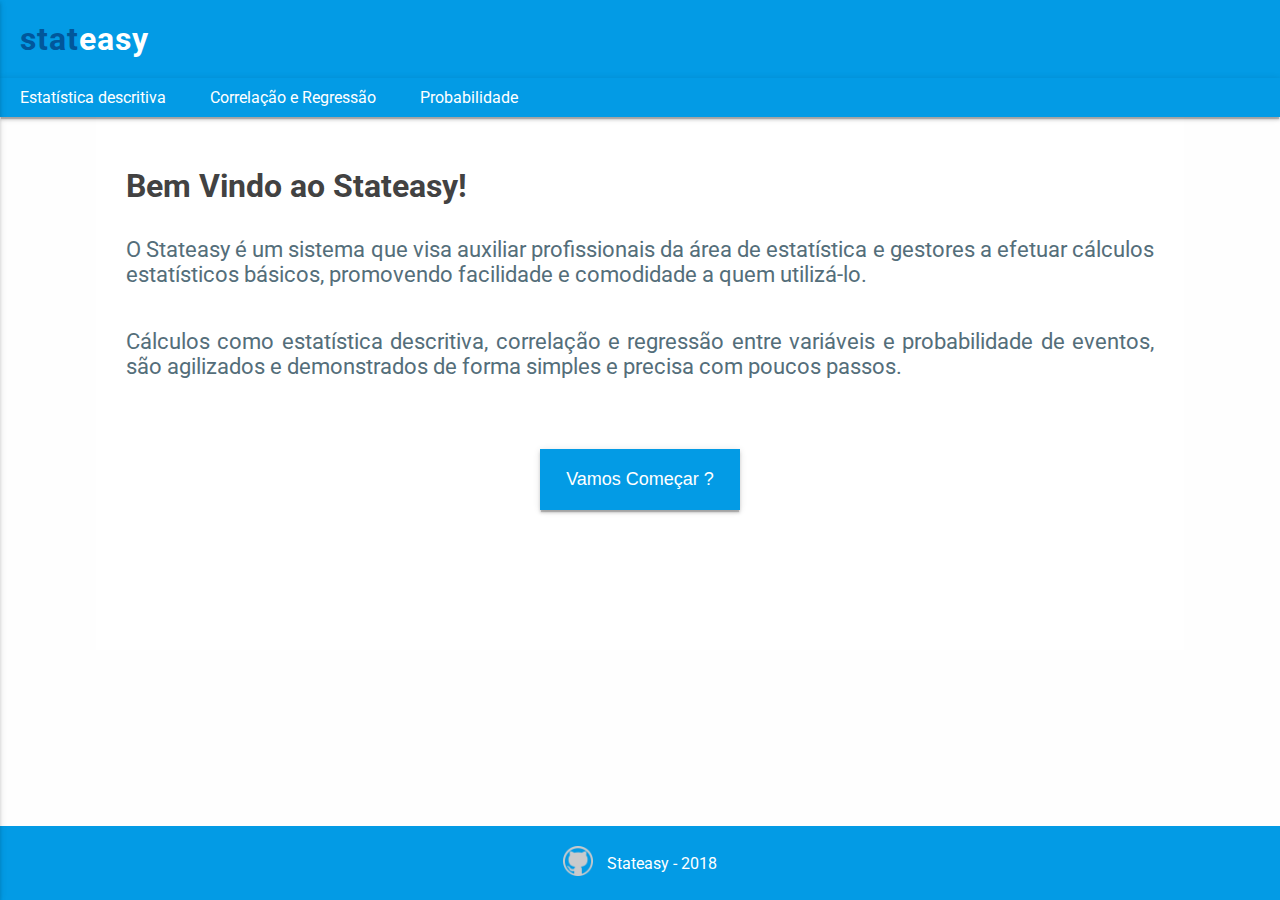
<file: index.html>
<!DOCTYPE html>
<html lang="pt-br">

<head>
  <meta charset="utf-8" />
  <meta name="viewport" content="width=device-width, initial-scale=1">
  <title>Stateasy</title>
  <link rel="stylesheet" type="text/css" href="styles/main.css" />
  <link href="https://fonts.googleapis.com/icon?family=Material+Icons" rel="stylesheet">
  <script src="javascript/interface.js"></script>
</head>

<body>
  <div class="container">
  <header class="header">
    <input type="checkbox" class="check_input" id="checkbox">
    <label for="checkbox" class="menu__icon">
      <i class="material-icons">menu</i>
      <!-- <i class="material-icons">&#9776;</i> -->
    </label>
    <nav class="menu__mobile">
      <ul class="menu__list">
        <li class="menu__list-item">
          <a class="menu__link" href="pages/descritiva.html">Estatística descritiva</a>
        </li>
        <li class="menu__list-item">
          <a class="menu__link" href="pages/correlacaoRegressao.html">Correlação e Regressão</a>
        </li>
        <li class="menu__list-item">
          <a class="menu__link" href="pages/distribuicaoNormal.html">Distribuição Normal</a>
        </li>
        <li class="menu__list-item">
          <a class="menu__link" href="pages/distribuicaoUniforme.html">Distribuição Uniforme</a>
        </li>
        <li class="menu__list-item">
          <a class="menu__link" href="pages/distribuicaoBinomial.html">Distribuição Binomial</a>
        </li>
      </ul>
    </nav>
    <h1 class="main__title">
      <a class="title__link" href="index.html">
        <span class="title__span">stat</span>easy
      </a>
    </h1>
  </header>
  <nav class="menu" onclick="fechaMenu()">
    <ul class="menu__list">
      <li class="menu__list-item">
        <a class="menu__link" href="pages/descritiva.html">Estatística descritiva</a>
      </li>
      <li class="menu__list-item">
        <a class="menu__link" href="pages/correlacaoRegressao.html">Correlação e Regressão</a>
      </li>
      <li class="menu__list-item menu__probability">
        <span>Probabilidade</span>
        <ul class="menu__list--probability">
          <li class="menu__list-item--probability">
            <a class="menu__link--probability" href="pages/distribuicaoNormal.html">Distribuição Normal</a>
          </li>
          <li class="menu__list-item--probability">
            <a class="menu__link--probability" href="pages/distribuicaoUniforme.html">Distribuição Uniforme</a>
          </li>
          <li class="menu__list-item--probability">
            <a class="menu__link--probability" href="pages/distribuicaoBinomial.html">Distribuição Binomial</a>
          </li>
        </ul>
      </li>
    </ul>
  </nav>
  <main class="main" onclick="fechaMenu()">
    <article class="index__container">
      <h1 class="title">Bem Vindo ao Stateasy!</h1>
      <p class="index__disclaimer">
        O Stateasy é um sistema que visa auxiliar profissionais da área de estatística e gestores a efetuar 
        cálculos estatísticos básicos, promovendo facilidade e comodidade a quem utilizá-lo.
      </p>
      <p class="index__disclaimer">
        Cálculos como estatística descritiva, correlação e regressão entre variáveis e 
        probabilidade de eventos, são agilizados e demonstrados de forma simples e precisa 
        com poucos passos.
      </p>      
      <a href="pages/descritiva.html"><button class="form__submit">Vamos Começar ?</button></a>
    </article>
  </main>
  <footer class="footer">
    <div class="footer-content">
      <p class="footer-content__text">
        <span>
          <a href="https://github.com/ovatsug0705/sistema-de-estatistica" target="_blank" class="footer-content__text--icon">
            <img src="assets/github-icon.png" alt="GitHub">
          </a>
        </span> 
        <span>              
          Stateasy - 2018
        </span> 
      </p>
    </div>
  </footer>
</body>
</div>
</html>
</file>
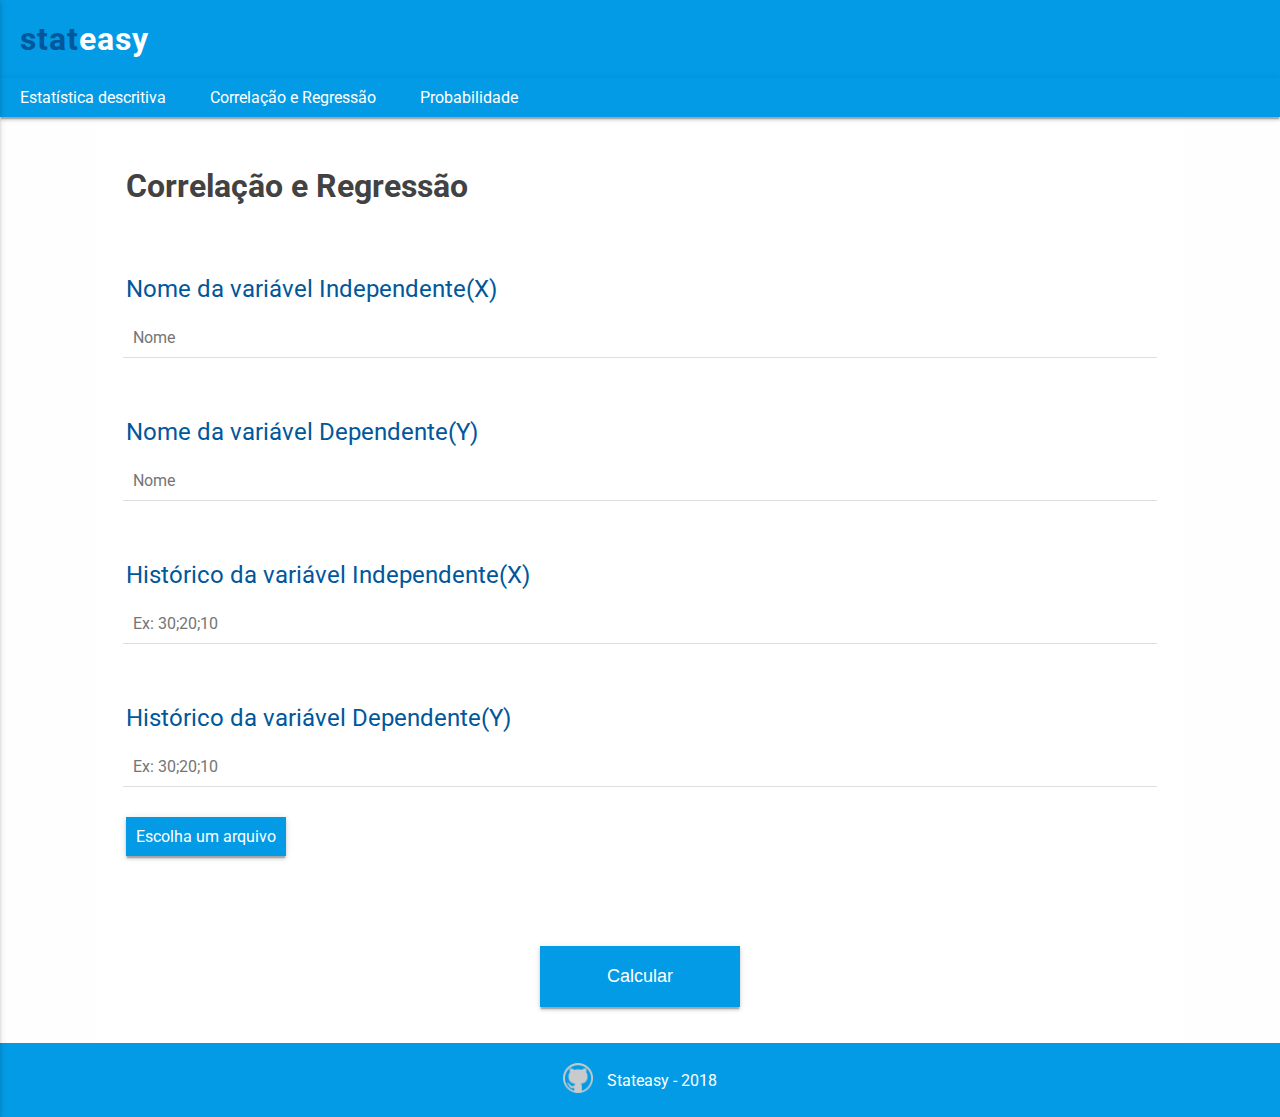
<file: pages/correlacaoRegressao.html>
<!DOCTYPE html>
<html lang="pt-br">

<head>
  <meta charset="utf-8" />
  <meta name="viewport" content="width=device-width, initial-scale=1">
  <title>Stateasy</title>
  <link rel="stylesheet" type="text/css" href="../styles/main.css" />
  <link href="https://fonts.googleapis.com/icon?family=Material+Icons" rel="stylesheet">
  <script src="../javascript/correlacaoRegressao.js"></script>
  <script src="../javascript/interface.js"></script>
</head>

<body>
  <div class="container">
  <header class="header">
    <input type="checkbox" class="check_input" id="checkbox">
    <label for="checkbox" class="menu__icon">
      <i class="material-icons">menu</i>
    </label>
    <nav class="menu__mobile">
      <ul class="menu__list">
        <li class="menu__list-item">
          <a class="menu__link" href="descritiva.html">Estatística descritiva</a>
        </li>
        <li class="menu__list-item">
          <a class="menu__link" href="correlacaoRegressao.html">Correlação e Regressão</a>
        </li>
        <li class="menu__list-item">
          <a class="menu__link" href="distribuicaoNormal.html">Distribuição Normal</a>
        </li>
        <li class="menu__list-item">
          <a class="menu__link" href="distribuicaoUniforme.html">Distribuição Uniforme</a>
        </li>
        <li class="menu__list-item">
          <a class="menu__link" href="distribuicaoBinomial.html">Distribuição Binomial</a>
        </li>
      </ul>
    </nav>
    <h1 class="main__title">
      <a class="title__link" href="../index.html">
        <span class="title__span">stat</span>easy
      </a>
    </h1>
  </header>
  <nav class="menu">
    <ul class="menu__list">
      <li class="menu__list-item">
        <a class="menu__link" href="descritiva.html">Estatística descritiva</a>
      </li>
      <li class="menu__list-item">
        <a class="menu__link" href="correlacaoRegressao.html">Correlação e Regressão</a>
      </li>
      <li class="menu__list-item menu__probability">
        <span>Probabilidade</span>
        <ul class="menu__list--probability">
          <li class="menu__list-item--probability">
            <a class="menu__link--probability" href="distribuicaoNormal.html">Distribuição Normal</a>
          </li>
          <li class="menu__list-item--probability">
            <a class="menu__link--probability" href="distribuicaoUniforme.html">Distribuição Uniforme</a>
          </li>
          <li class="menu__list-item--probability">
            <a class="menu__link--probability" href="distribuicaoBinomial.html">Distribuição Binomial</a>
          </li>
        </ul>
      </li>
    </ul>
  </nav>
  
  <main class="main" onclick="fechaMenu()">
    <h1 class="title">Correlação e Regressão</h1>
    <form onsubmit="passarDados()" action="resultados2.html" class="form">
      <h2 class="title_2">Nome da variável Independente(X)</h2>
      <input type="text" class="text__input" id="nomevar1" placeholder="Nome" />
      
      <h2 class="title_2">Nome da variável Dependente(Y)</h2>
      <input type="text" class="text__input" id="nomevar2" placeholder="Nome" />
      
      <h2 class="title_2">Histórico da variável Independente(X)</h2>
      <input type="text" class="text__input" id="hist1" placeholder="Ex: 30;20;10" title="Histórico da variável" required/>
      
      <h2 class="title_2">Histórico da variável Dependente(Y)</h2>
      <input type="text" class="text__input" id="hist2" placeholder="Ex: 30;20;10" required/>
      
      <input type="file" accept=".txt" class="data_input__file" onchange="leitorArquivo(event, 2)" id="input_file">
      <label for="input_file" class="data_input__label" title="Carregue um arquivo .txt com os dados">Escolha um arquivo</label>
      
      <input type="submit" value="Calcular" class="form__submit"/>
    </form>
  </main>
  
  <footer class="footer">
    <div class="footer-content">
      <p class="footer-content__text">
        <span>
          <a href="https://github.com/ovatsug0705/sistema-de-estatistica" target="_blank" class="footer-content__text--icon">
            <img src="../assets/github-icon.png" alt="GitHub">
          </a>
        </span> 
        <span>              
          Stateasy - 2018
        </span> 
      </p>
    </div>
  </footer>
</div>
</body>

</html>
</file>
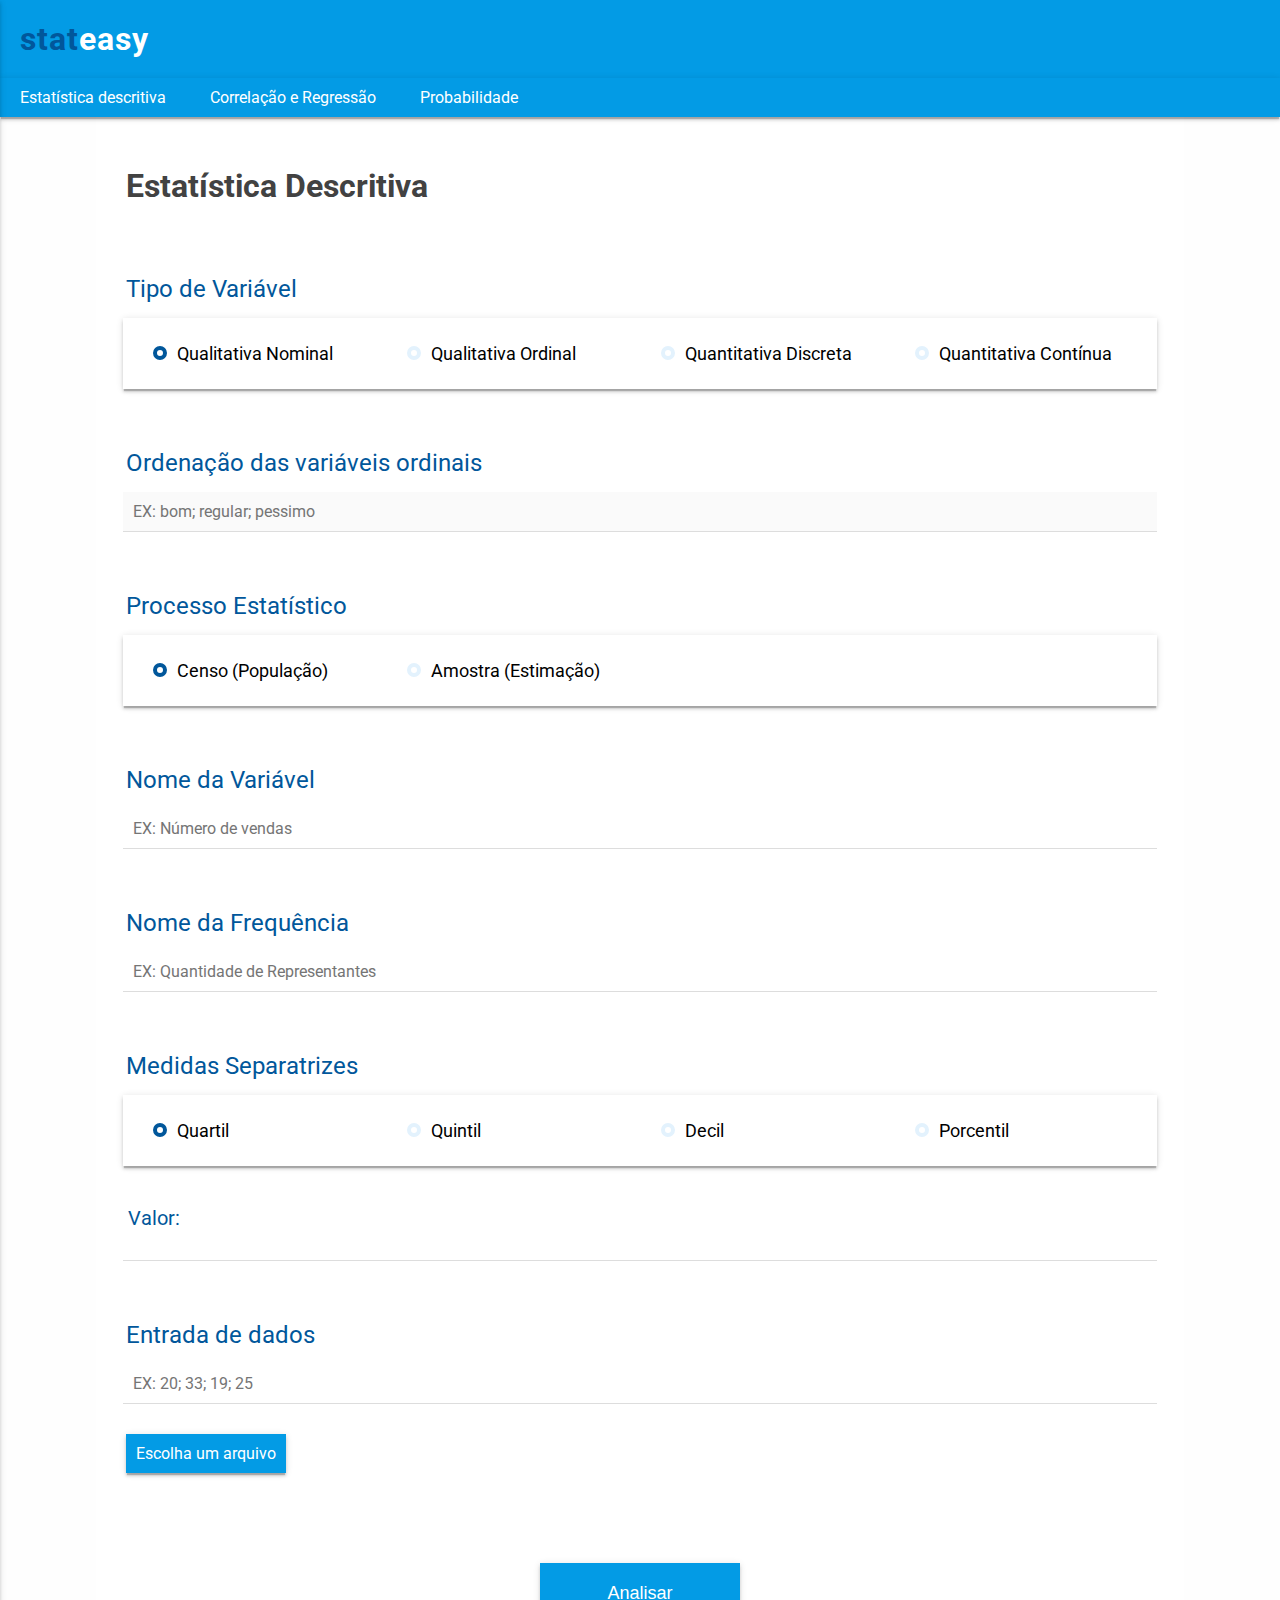
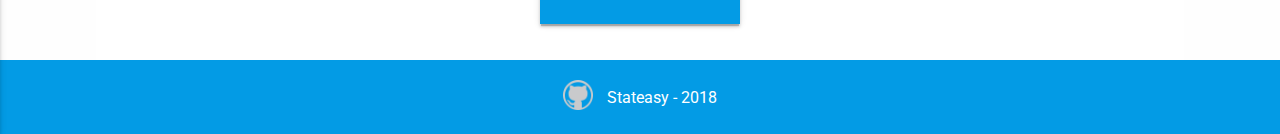
<file: pages/descritiva.html>
<!DOCTYPE html>
<html lang="pt-br">

<head>
  <meta charset="utf-8" />
  <meta name="viewport" content="width=device-width, initial-scale=1">
  <title>Stateasy</title>
  <link rel="stylesheet" type="text/css" href="../styles/main.css" />
  <link href="https://fonts.googleapis.com/icon?family=Material+Icons" rel="stylesheet">
  <script src="../javascript/analise.js"></script>
  <script src="../javascript/interface.js"></script>
</head>

<body>
  <div class="container">
  <header class="header">
    <input type="checkbox" class="check_input" id="checkbox">
    <label for="checkbox" class="menu__icon">
      <i class="material-icons">menu</i>
    </label>
    <nav class="menu__mobile">
      <ul class="menu__list">
        <li class="menu__list-item">
          <a class="menu__link" href="descritiva.html">Estatística descritiva</a>
        </li>
        <li class="menu__list-item">
          <a class="menu__link" href="correlacaoRegressao.html">Correlação e Regressão</a>
        </li>
        <li class="menu__list-item">
          <a class="menu__link" href="distribuicaoNormal.html">Distribuição Normal</a>
        </li>
        <li class="menu__list-item">
          <a class="menu__link" href="distribuicaoUniforme.html">Distribuição Uniforme</a>
        </li>
        <li class="menu__list-item">
          <a class="menu__link" href="distribuicaoBinomial.html">Distribuição Binomial</a>
        </li>
      </ul>
    </nav>
    <h1 class="main__title">
      <a class="title__link" href="../index.html">
        <span class="title__span">stat</span>easy
      </a>
    </h1>
  </header>
  <nav class="menu">
    <ul class="menu__list">
      <li class="menu__list-item">
        <a class="menu__link" href="descritiva.html">Estatística descritiva</a>
      </li>
      <li class="menu__list-item">
        <a class="menu__link" href="correlacaoRegressao.html">Correlação e Regressão</a>
      </li>
      <li class="menu__list-item menu__probability">
        <span>Probabilidade</span>
        <ul class="menu__list--probability">
          <li class="menu__list-item--probability">
            <a class="menu__link--probability" href="distribuicaoNormal.html">Distribuição Normal</a>
          </li>
          <li class="menu__list-item--probability">
            <a class="menu__link--probability" href="distribuicaoUniforme.html">Distribuição Uniforme</a>
          </li>
          <li class="menu__list-item--probability">
            <a class="menu__link--probability" href="distribuicaoBinomial.html">Distribuição Binomial</a>
          </li>
        </ul>
      </li>
    </ul>
  </nav>
  
  <main class="main" onclick="fechaMenu()">
    <h1 class="title">Estatística Descritiva</h1>
    <form onsubmit="passardados()" action="resultados.html" class="form">
      <div class="var_input">
        <h2 class="title_2">Tipo de Variável</h2>
        <div class="radio__container">
          <div class="radio__content">
            <input type="radio" name="variavel" id="nominal" value="nominal" class="radio__button" onclick="habilitarOrdinal(this.value)"
            checked/>
            <label class="radio__label" for="nominal">Qualitativa Nominal</label>
          </div>
          <div class="radio__content">
            <input type="radio" name="variavel" id="ordinal" value="ordinal" class="radio__button" onclick="habilitarOrdinal(this.value)"
            />
            <label class="radio__label" for="ordinal">Qualitativa Ordinal</label>
          </div>
          <div class="radio__content">
            <input type="radio" name="variavel" id="discreta" value="discreta" class="radio__button" onclick="habilitarOrdinal(this.value)"
            />
            <label class="radio__label" for="discreta">Quantitativa Discreta</label>
          </div>
          <div class="radio__content">
            <input type="radio" name="variavel" id="continua" value="continua" class="radio__button" onclick="habilitarOrdinal(this.value)"
            />
            <label class="radio__label" for="continua">Quantitativa Contínua</label>
          </div>
        </div>
      </div>
      
      <div class="ordinal_input">
        <h2 class="title_2">Ordenação das variáveis ordinais</h2>
        <input type="text" name="ordinal" class="text__input" placeholder="EX: bom; regular; pessimo" title="Somente se a variável for qualitativa ordinal" id="ordem_ordinal" disabled>
      </div>
      
      <div class="estatistic_process">
        <h2 class="title_2">Processo Estatístico</h2>
        <div class="radio__container">
          <div class="radio__content">
            <input type="radio" name="processo" id="processo1" value="populacao" class="radio__button" checked/>
            <label class="radio__label" for="processo1">Censo (População)</label>
          </div>
          <div class="radio__content">
            <input type="radio" name="processo" id="processo2" value="amostra" class="radio__button" />
            <label class="radio__label" for="processo2">Amostra (Estimação)</label>
          </div>
        </div>
      </div>
      
      <div class="names_input">
        <h2 class="title_2">Nome da Variável</h2>
        <input type="text" class="text__input" placeholder="EX: Número de vendas" title="Dê um nome a sua variavel" id="nome_var" required>
        <h2 class="title_2">Nome da Frequência</h2>
        <input type="text" class="text__input" placeholder="EX: Quantidade de Representantes" title="Dê um nome a sua frequência" id="nome_freq" required>
      </div>
      
      <div class="medidas_separatrizes">
        <h2 class="title_2">Medidas Separatrizes</h2>
        <div class="radio__container">
          <div class="radio__content">
            <input type="radio" name="separatriz" id="q" value="quartil" class="radio__button" onclick="medidaSeparatriz(this.value)"
            checked/>
            <label class="radio__label" for="q">Quartil</label>
          </div>
          <div class="radio__content">
            <input type="radio" name="separatriz" id="k" value="quintil" class="radio__button" onclick="medidaSeparatriz(this.value)"
            />
            <label class="radio__label" for="k">Quintil</label>
          </div>
          <div class="radio__content">
            <input type="radio" name="separatriz" id="d" value="decil" class="radio__button" onclick="medidaSeparatriz(this.value)" />
            <label class="radio__label" for="d">Decil</label>
          </div>
          <div class="radio__content">
            <input type="radio" name="separatriz" id="p" value="porcentil" class="radio__button" onclick="medidaSeparatriz(this.value)"
            />
            <label class="radio__label" for="p">Porcentil</label>
          </div>
        </div>
        <div class="medidas_separatrizes__container">
          <label for="valor" class="medidas_separatrizes__valor">Valor:</label>
          <input type="number" step="25" min="0" max="100" title="Valor da medida separatriz" id="medida_separatriz" class="medidas_separatrizes__input"
          />
        </div>
      </div>
      
      <div class="data_input">
        <h2 class="title_2" title="separar dados por ponto e vírgula">Entrada de dados</h2>
        <input type="text" name="entrada" class="text__input" placeholder="EX: 20; 33; 19; 25" title="Entrada dos dados" id="data_input" required>
        <input type="file" accept=".txt" class="data_input__file" onchange="leitorArquivo(event, 1)" id="input_file">
        <label for="input_file" class="data_input__label" title="Carregue um arquivo .txt com os dados">Escolha um arquivo</label>
      </div>
      
      <input type="submit" value="Analisar" class="form__submit" />
    </form>
  </main>
  <footer class="footer">
    <div class="footer-content">
      <p class="footer-content__text">
        <span>
          <a href="https://github.com/ovatsug0705/sistema-de-estatistica" target="_blank" class="footer-content__text--icon">
            <img src="../assets/github-icon.png" alt="GitHub">
          </a>
        </span> 
        <span>              
          Stateasy - 2018
        </span> 
      </p>
    </div>
  </footer>
</div>
</body>
</html>
</file>
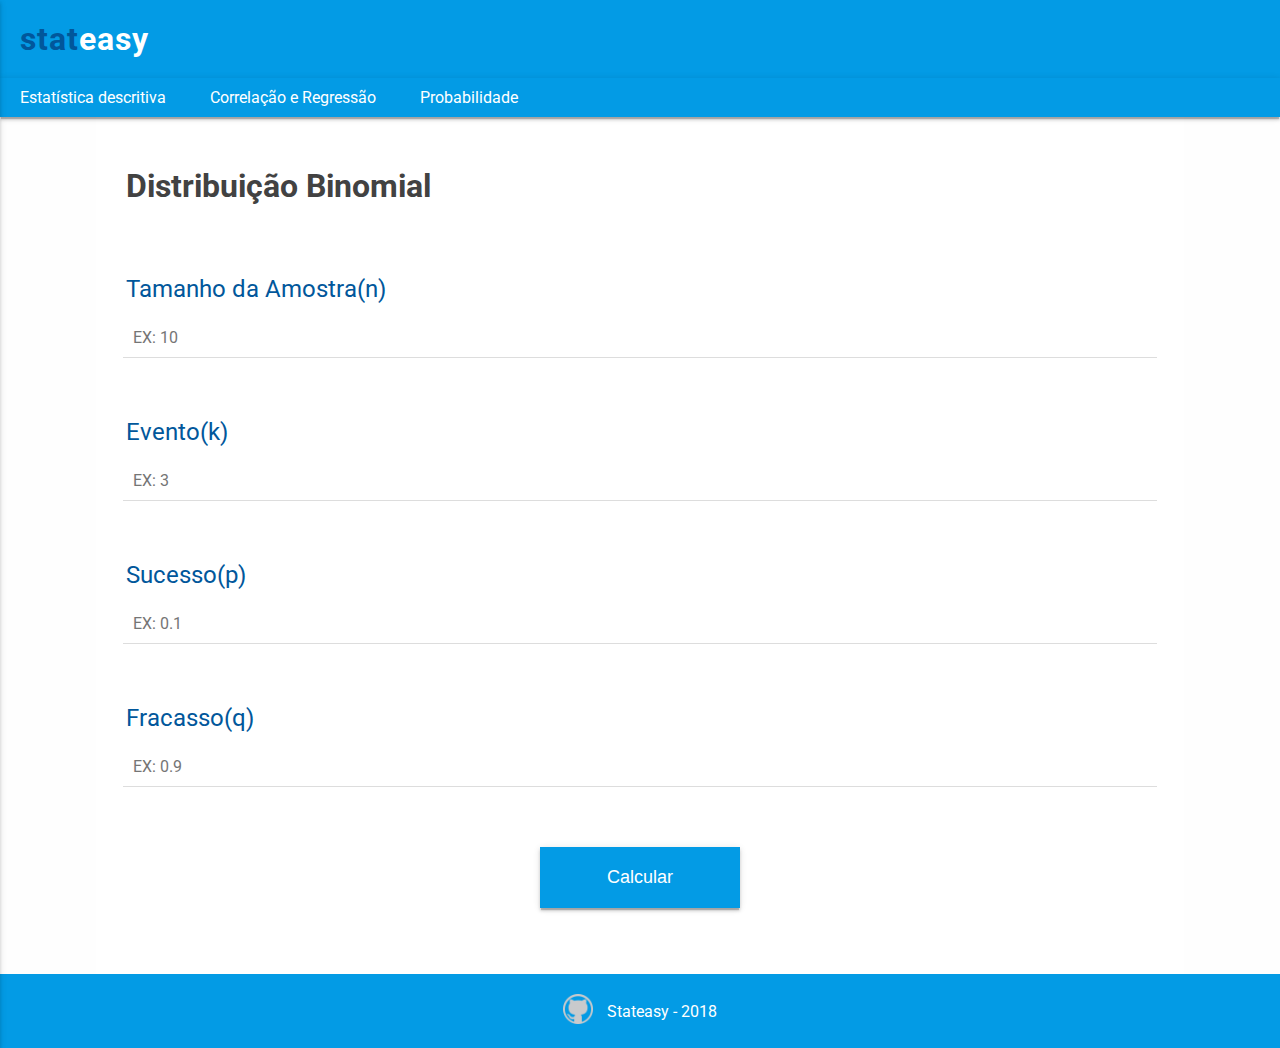
<file: pages/distribuicaoBinomial.html>
<!DOCTYPE html>
<html lang="pt-br">

<head>
    <meta charset="utf-8" />
    <meta name="viewport" content="width=device-width, initial-scale=1">
    <title>Stateasy</title>
    <link rel="stylesheet" type="text/css" href="../styles/main.css" />
    <link href="https://fonts.googleapis.com/icon?family=Material+Icons" rel="stylesheet">
    <script src="../javascript/probabilidade.js"></script>
    <script src="../javascript/interface.js"></script>
</head>

<body>
    <div class="container">
    <header class="header">
        <input type="checkbox" class="check_input" id="checkbox">
        <label for="checkbox" class="menu__icon">
            <i class="material-icons">menu</i>
            <!-- <i class="material-icons">&#9776;</i> -->
        </label>
        <nav class="menu__mobile">
            <ul class="menu__list">
                <li class="menu__list-item">
                    <a class="menu__link" href="../pages/descritiva.html">Estatística descritiva</a>
                </li>
                <li class="menu__list-item">
                    <a class="menu__link" href="../pages/correlacaoRegressao.html">Correlação e Regressão</a>
                </li>
                <li class="menu__list-item">
                    <a class="menu__link" href="../pages/distribuicaoNormal.html">Distribuição Normal</a>
                </li>
                <li class="menu__list-item">
                    <a class="menu__link" href="../pages/distribuicaoUniforme.html">Distribuição Uniforme</a>
                </li>
                <li class="menu__list-item">
                    <a class="menu__link" href="../pages/distribuicaoBinomial.html">Distribuição Binomial</a>
                </li>
            </ul>
        </nav>
        <h1 class="main__title">
            <a class="title__link" href="../index.html">
                <span class="title__span">stat</span>easy
            </a>
        </h1>
    </header>
    <nav class="menu">
        <ul class="menu__list">
            <li class="menu__list-item">
                <a class="menu__link" href="../pages/descritiva.html">Estatística descritiva</a>
            </li>
            <li class="menu__list-item">
                <a class="menu__link" href="../pages/correlacaoRegressao.html">Correlação e Regressão</a>
            </li>
            <li class="menu__list-item menu__probability">
                <span>Probabilidade</span>
                <ul class="menu__list--probability">
                    <li class="menu__list-item--probability">
                        <a class="menu__link--probability" href="../pages/distribuicaoNormal.html">Distribuição Normal</a>
                    </li>
                    <li class="menu__list-item--probability">
                        <a class="menu__link--probability" href="../pages/distribuicaoUniforme.html">Distribuição Uniforme</a>
                    </li>
                    <li class="menu__list-item--probability">
                        <a class="menu__link--probability" href="../pages/distribuicaoBinomial.html">Distribuição Binomial</a>
                    </li>
                </ul>
            </li>
        </ul>
    </nav>
    <main class="main" onclick="fechaMenu()">
        <h1 class="title">Distribuição Binomial</h1>
        <div class="form">
            <h2 class="title_2">Tamanho da Amostra(n)</h2>
            <input type="text" class="text__input" id="n" placeholder="EX: 10" title="Tamanho da amostra"/>
            <h2 class="title_2">Evento(k)</h2>
            <input type="text" class="text__input" id="k" placeholder="EX: 3" title="Evento a ser analisado"/>
            <h2 class="title_2">Sucesso(p)</h2>
            <input type="text" class="text__input" id="p" placeholder="EX: 0.1" title="Porcentagem da parte que deseja analisar"/>
            <h2 class="title_2">Fracasso(q)</h2>
            <input type="text" class="text__input" id="q" placeholder="EX: 0.9" title="Porcentagem da parte não desejada"/>

            <button class="form__submit" onclick="distribuicaoBinomial()">Calcular</button>
        </div>
        <div class="result">
            <p class="result__paragraph"></p>
        </div>
    </main>

    <footer class="footer">
        <div class="footer-content">
            <p class="footer-content__text">
                <span>
                    <a href="https://github.com/ovatsug0705/sistema-de-estatistica" target="_blank" class="footer-content__text--icon">
                        <img src="../assets/github-icon.png" alt="GitHub">
                    </a>
                </span> 
                <span>              
                    Stateasy - 2018
                </span> 
            </p>
        </div>
    </footer>
</div>
</body>

</html>
</file>
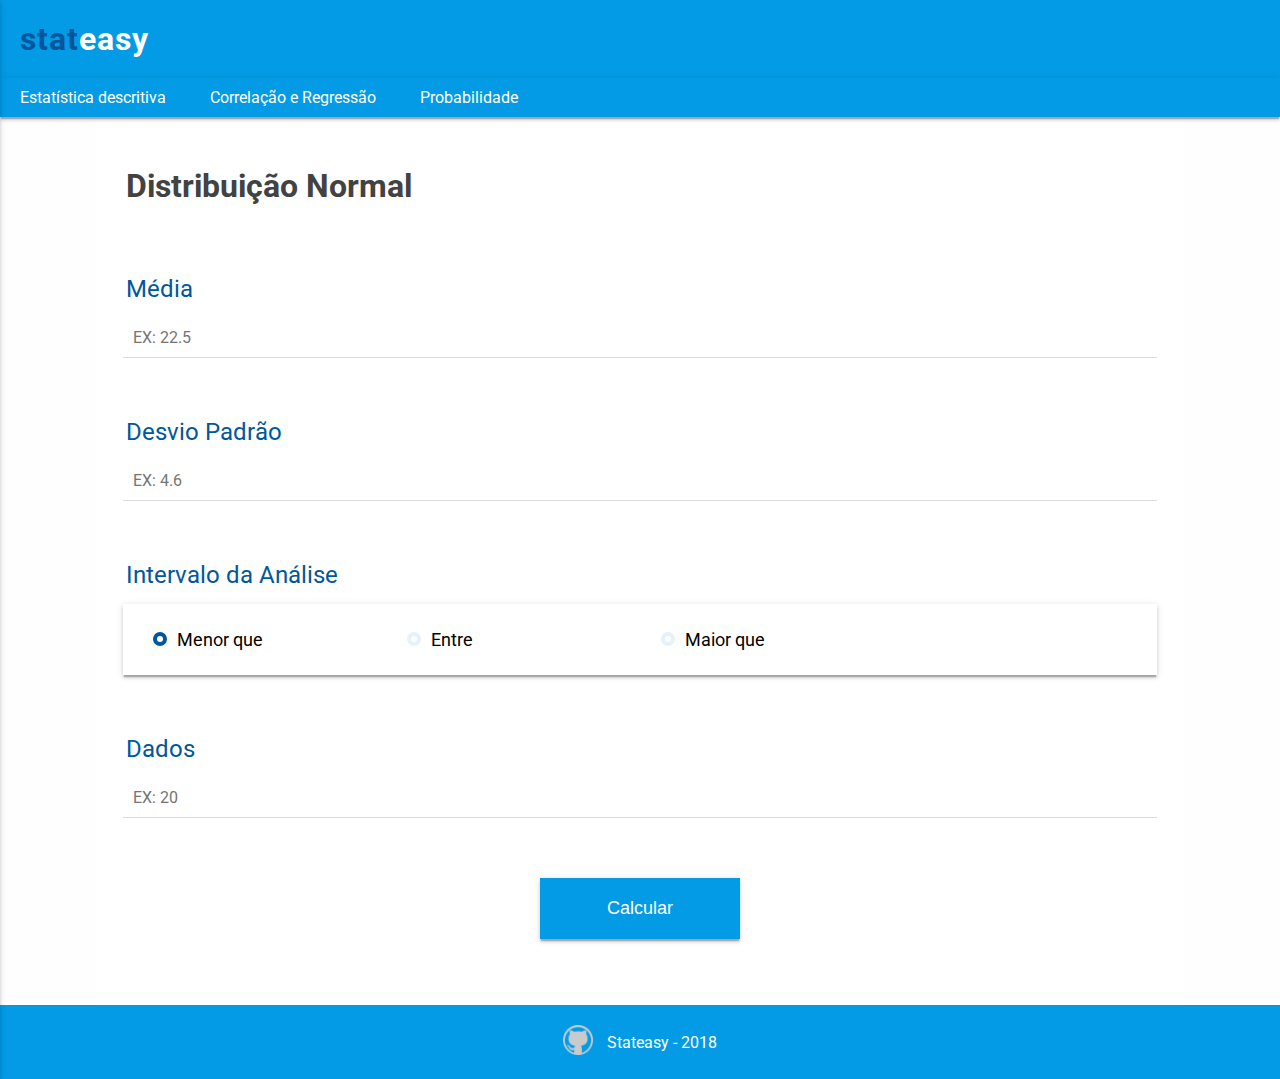
<file: pages/distribuicaoNormal.html>
<!DOCTYPE html>
<html lang="pt-br">

<head>
  <meta charset="utf-8" />
  <meta name="viewport" content="width=device-width, initial-scale=1">
  <title>Stateasy</title>
  <link rel="stylesheet" type="text/css" href="../styles/main.css" />
  <link href="https://fonts.googleapis.com/icon?family=Material+Icons" rel="stylesheet">
  <script src="../javascript/probabilidade.js"></script>
  <script src="../javascript/interface.js"></script>
</head>

<body>
  <div class="container">
  <header class="header">
    <input type="checkbox" class="check_input" id="checkbox">
    <label for="checkbox" class="menu__icon">
      <i class="material-icons">menu</i>
      <!-- <i class="material-icons">&#9776;</i> -->
    </label>
    <nav class="menu__mobile">
      <ul class="menu__list">
        <li class="menu__list-item">
          <a class="menu__link" href="descritiva.html">Estatística descritiva</a>
        </li>
        <li class="menu__list-item">
          <a class="menu__link" href="correlacaoRegressao.html">Correlação e Regressão</a>
        </li>
        <li class="menu__list-item">
          <a class="menu__link" href="distribuicaoNormal.html">Distribuição Normal</a>
        </li>
        <li class="menu__list-item">
          <a class="menu__link" href="distribuicaoUniforme.html">Distribuição Uniforme</a>
        </li>
        <li class="menu__list-item">
          <a class="menu__link" href="distribuicaoBinomial.html">Distribuição Binomial</a>
        </li>
      </ul>
    </nav>
    <h1 class="main__title">
      <a class="title__link" href="../index.html">
        <span class="title__span">stat</span>easy
      </a>
    </h1>
  </header>
  <nav class="menu">
    <ul class="menu__list">
      <li class="menu__list-item">
        <a class="menu__link" href="descritiva.html">Estatística descritiva</a>
      </li>
      <li class="menu__list-item">
        <a class="menu__link" href="correlacaoRegressao.html">Correlação e Regressão</a>
      </li>
      <li class="menu__list-item menu__probability">
        <span>Probabilidade</span>
        <ul class="menu__list--probability">
          <li class="menu__list-item--probability">
            <a class="menu__link--probability" href="distribuicaoNormal.html">Distribuição Normal</a>
          </li>
          <li class="menu__list-item--probability">
            <a class="menu__link--probability" href="distribuicaoUniforme.html">Distribuição Uniforme</a>
          </li>
          <li class="menu__list-item--probability">
            <a class="menu__link--probability" href="distribuicaoBinomial.html">Distribuição Binomial</a>
          </li>
        </ul>
      </li>
    </ul>
  </nav>
  <main class="main" onclick="fechaMenu()">
    <h1 class="title">Distribuição Normal</h1>
    <div class="form">
      <h2 class="title_2">Média</h2>
      <input type="text" class="text__input" id="media" title="Valor da média" placeholder="EX: 22.5"/>
      <h2 class="title_2">Desvio Padrão</h2>
      <input type="text" class="text__input" id="dp" title="Valor do Desvio Padrão" placeholder="EX: 4.6" />
      
      <h2 class="title_2">Intervalo da Análise</h2>
      <div class="radio__container">
        <div class="radio__content">
          <input type="radio" class="radio__button" id="menor_que" name="option" value="menor" checked/>
          <label class="radio__label" for="menor_que">Menor que</label>
        </div>
        <div class="radio__content">
          <input type="radio" class="radio__button" id="entre" name="option" value="entre" />
          <label class="radio__label" for="entre">Entre</label>
        </div>
        <div class="radio__content">
          <input type="radio" class="radio__button" id="maior_que" name="option" value="maior" />
          <label class="radio__label" for="maior_que">Maior que</label>
        </div>
      </div>
      
      <h2 class="title_2">Dados</h2>
      <input type="text" class="dados text__input" id="dados" placeholder="EX: 20" title="Entrada dos dados"/>
      
      <button class="form__submit" onclick="distribuicaoNormal()">Calcular</button>
    </div>
    <div class="result">
      <p class="result__paragraph"></p>
    </div>
  </main>
  <footer class="footer">
    <div class="footer-content">
      <p class="footer-content__text">
        <span>
          <a href="https://github.com/ovatsug0705/sistema-de-estatistica" target="_blank" class="footer-content__text--icon">
            <img src="../assets/github-icon.png" alt="GitHub">
          </a>
        </span> 
        <span>              
          Stateasy - 2018
        </span> 
      </p>
    </div>
  </footer>
</div>
</body>

</html>
</file>
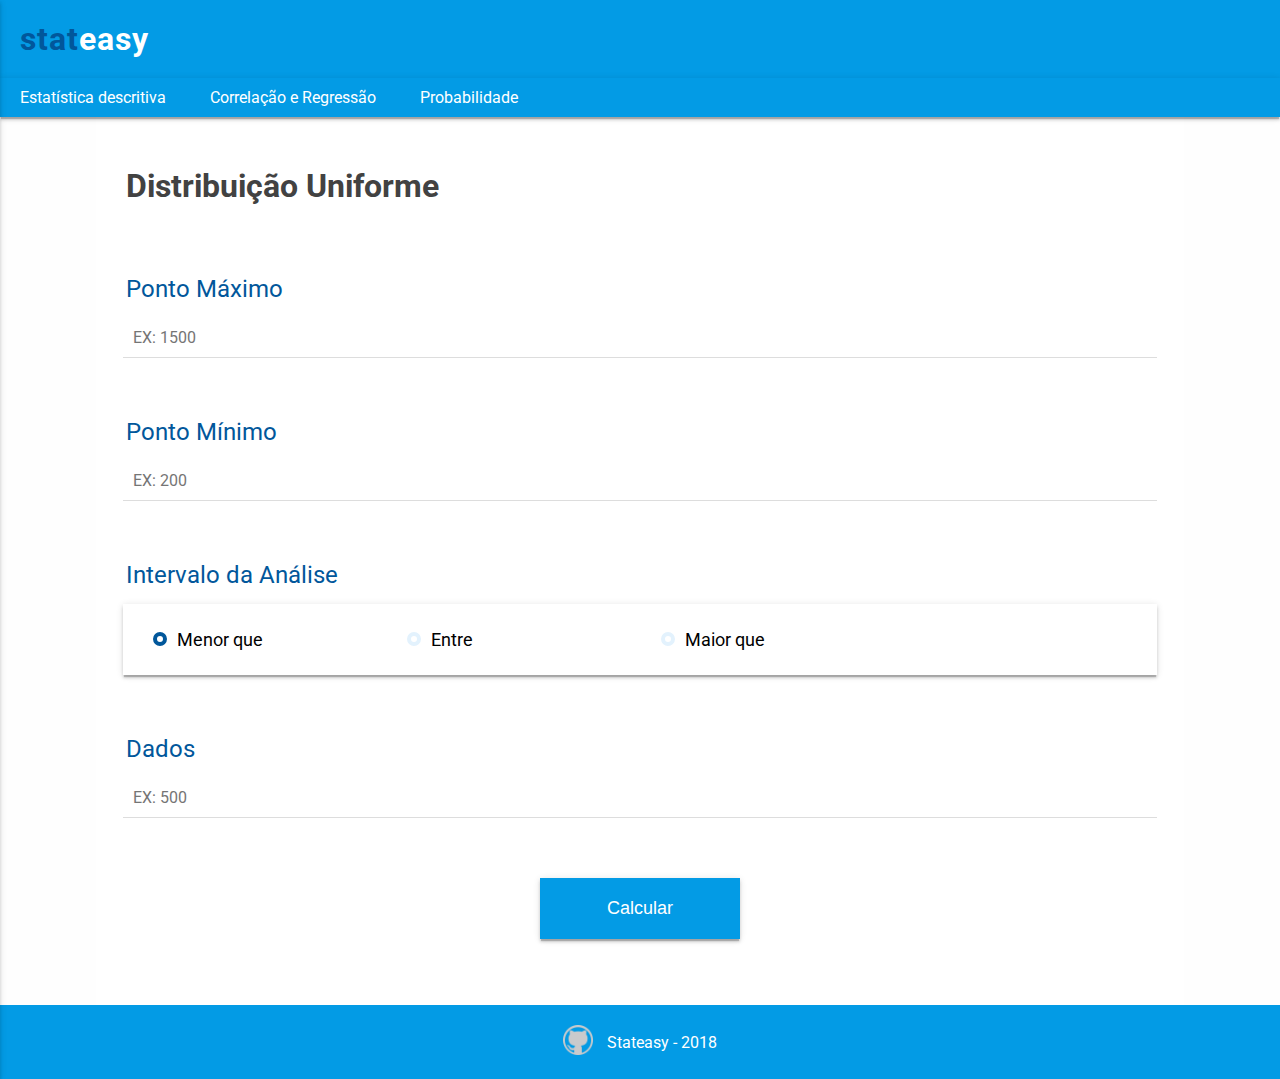
<file: pages/distribuicaoUniforme.html>
<!DOCTYPE html>
<html lang="pt-br">

<head>
  <meta charset="utf-8" />
  <meta name="viewport" content="width=device-width, initial-scale=1">
  <title>Stateasy</title>
  <link rel="stylesheet" type="text/css" href="../styles/main.css" />
  <link href="https://fonts.googleapis.com/icon?family=Material+Icons" rel="stylesheet">
  <script src="../javascript/probabilidade.js"></script>
  <script src="../javascript/interface.js"></script>
</head>

<body>
  <div class="container">
  <header class="header">
    <input type="checkbox" class="check_input" id="checkbox">
    <label for="checkbox" class="menu__icon">
      <i class="material-icons">menu</i>
      <!-- <i class="material-icons">&#9776;</i> -->
    </label>
    <nav class="menu__mobile">
      <ul class="menu__list">
        <li class="menu__list-item">
          <a class="menu__link" href="descritiva.html">Estatística descritiva</a>
        </li>
        <li class="menu__list-item">
          <a class="menu__link" href="correlacaoRegressao.html">Correlação e Regressão</a>
        </li>
        <li class="menu__list-item">
          <a class="menu__link" href="distribuicaoNormal.html">Distribuição Normal</a>
        </li>
        <li class="menu__list-item">
          <a class="menu__link" href="distribuicaoUniforme.html">Distribuição Uniforme</a>
        </li>
        <li class="menu__list-item">
          <a class="menu__link" href="distribuicaoBinomial.html">Distribuição Binomial</a>
        </li>
      </ul>
    </nav>
    <h1 class="main__title">
      <a class="title__link" href="../index.html">
        <span class="title__span">stat</span>easy
      </a>
    </h1>
  </header>
  <nav class="menu">
    <ul class="menu__list">
      <li class="menu__list-item">
        <a class="menu__link" href="descritiva.html">Estatística descritiva</a>
      </li>
      <li class="menu__list-item">
        <a class="menu__link" href="correlacaoRegressao.html">Correlação e Regressão</a>
      </li>
      <li class="menu__list-item menu__probability">
        <span>Probabilidade</span>
        <ul class="menu__list--probability">
          <li class="menu__list-item--probability">
            <a class="menu__link--probability" href="distribuicaoNormal.html">Distribuição Normal</a>
          </li>
          <li class="menu__list-item--probability">
            <a class="menu__link--probability" href="distribuicaoUniforme.html">Distribuição Uniforme</a>
          </li>
          <li class="menu__list-item--probability">
            <a class="menu__link--probability" href="distribuicaoBinomial.html">Distribuição Binomial</a>
          </li>
        </ul>
      </li>
    </ul>
  </nav>
  <main class="main" onclick="fechaMenu()">
    <h1 class="title">Distribuição Uniforme</h1>
    <div class="form">
      <h2 class="title_2">Ponto Máximo</h2>
      <input type="text" class="text__input" id="max" placeholder="EX: 1500" title="Ponto máximo do intervalo"/>
      <h2 class="title_2">Ponto Mínimo</h2>
      <input type="text" class="text__input" id="min" placeholder="EX: 200" title="Ponto mínimo do intervalo"/>
      
      <h2 class="title_2">Intervalo da Análise</h2>
      <div class="radio__container">
        <div class="radio__content">
          <input type="radio" class="radio__button" id="menor_que" name="option" value="menor" checked/>
          <label class="radio__label" for="menor_que">Menor que</label>
        </div>
        <div class="radio__content">
          <input type="radio" class="radio__button" id="entre" name="option" value="entre" />
          <label class="radio__label" for="entre">Entre</label>
        </div>
        <div class="radio__content">
          <input type="radio" class="radio__button" id="maior_que" name="option" value="maior" />
          <label class="radio__label" for="maior_que">Maior que</label>
        </div>
      </div>
      
      <h2 class="title_2">Dados</h2>
      <input type="text" class="text__input" id="dados" placeholder="EX: 500" title="Entrada dos dados"/>
      <button class="form__submit" onclick="distribuicaoUniforme()">Calcular</button>
    </div>
    
    <div class="results">
      <div class="result">
        <p class="result__paragraph"></p>
      </div>
      <div class="result">
        <p class="result__paragraph"></p>
      </div>
      <div class="result">
        <p class="result__paragraph"></p>
      </div>
      <div class="result">
        <p class="result__paragraph"></p>
      </div>
    </div>
  </main>
  
  <footer class="footer">
    <div class="footer-content">
      <p class="footer-content__text">
        <span>
          <a href="https://github.com/ovatsug0705/sistema-de-estatistica" target="_blank" class="footer-content__text--icon">
            <img src="../assets/github-icon.png" alt="GitHub">
          </a>
        </span> 
        <span>              
          Stateasy - 2018
        </span> 
      </p>
    </div>
  </footer>
</div>
</body>

</html>
</file>
<file: styles/main.css>
@import url('https://fonts.googleapis.com/css?family=Roboto');

/* estilização geral */

* {
    box-sizing: border-box;
}

html {
    height: 100%;
}

body {
    margin: 0;
    padding: 0;
    height: 100%;
    background: #fefefe;
}

.container {
   min-height: 100%;
   position: relative;
}

a {
    text-decoration: none;
}

/* estilização do cabeçalho*/
.header {
    width: 100%;
    height: auto;
    background: #039BE5;
}

.main__title {
    margin: 0;
    color: #1A237E;
    padding: 20px;
    font-family: "Roboto", sans-serif;
    display: inline-block;
}

.title__link {
    color: #ffffff;
    margin: 0;
    font-family: "Roboto", sans-serif;
    letter-spacing: 1px;
}

.title__span {
    color: #01579B;
}

/* estilização do menu */
.menu {
    width: 100%;
    background: #039BE5;
    box-shadow: 0 3px 3px 0 rgba(0, 0, 0, 0.14), 0 1px 7px 0 rgba(0, 0, 0, 0.12), 0 3px 1px -1px rgba(0, 0, 0, 0.2);
    position: relative;
}

.check_input {
    display: none;
}

.menu__icon {
    display: none;
}

.menu__mobile {
    background-color: #fefefe;
    position: absolute;
    width: 300px;
    height: 100%;
    left: -300px;
    transition: all 0.2s linear;
    box-shadow: 0 3px 3px 0 rgba(0, 0, 0, 0.14), 0 1px 7px 0 rgba(0, 0, 0, 0.12), 0 3px 1px -1px rgba(0, 0, 0, 0.2);
    z-index: 2;
}

.mene::after {
    content: "";
    width: 100%;
    box-shadow: 0 3px 3px 0 rgba(0, 0, 0, 0.14), 0 1px 7px 0 rgba(0, 0, 0, 0.12), 0 3px 1px -1px rgba(0, 0, 0, 0.2);
}

.menu__list {
    list-style: none;
    display: inline-block; 
    margin: 0;
    padding: 0;
    width: 100%;
}

.menu__probability {
    color: #ffffff;
    font-family: "Roboto", sans-serif;    
}

.menu__probability:hover {
    cursor: pointer;  
    background: #ffffff; 
    color: #01579B;
}

.menu__probability:hover .menu__list--probability {
    visibility: visible;
}

.menu__probability:hover .menu__link--probability {
    color: #ffffff;
    font-family: "Roboto", sans-serif;
}

.menu__list--probability {
    list-style: none;   
}

.menu__list-item {
    display: inline-block;
    position: relative;
    padding: 10px 20px;
}

.menu__list-item:hover {
    background: #ffffff;
    transition: all 0.1s;
}

.menu__list-item:hover .menu__link {
    color: #01579B;
}

.menu__link {
    color: #ffffff;
    font-family: "Roboto", sans-serif;
}

.menu__list--probability {
    position: absolute;
    background: #039BE5;
    visibility: hidden;
    padding: 0;
    list-style: none;
    z-index: 99;
    left: 0;
    top: 38px;
}

.menu__list-item--probability {
    float: none;
    color: #ffffff;
    padding: 10px 20px;
    font-family: "Roboto", sans-serif;
    text-align: center;
}

.menu__list-item--probability:hover {
    background-color: #ffffff;
    border-top: 1px solid #01579B;
    border-bottom: 1px solid #01579B;
    transition: all 0.1s;
}

.menu__list-item--probability:hover .menu__link--probability {
    color: #01579B;
    transition: all 0.1s;
}

/*estilização do container principal*/
.main {
    width: 85%;    
    background: #ffffff;
    margin: 0 auto;  
    padding-bottom: 40px;
}

.index__container {
    padding-bottom: 40px;
}

.index__disclaimer {
    font-family: "Roboto", sans-serif;
    font-size: 22px;
    text-align: justify;
    color: #546E7A;
    padding: 10px 30px;
}

/* estilização estatistica descritiva */
.form {
    padding: 10px 0;
}

.title {
    margin: 0;
    color: #424242;
    font-family: "Roboto", sans-serif;
    padding: 50px 30px 0;
}

.title_2 {
    margin: 0;
    color: #01579B;
    padding: 60px 30px 15px;
    font-family: "Roboto", sans-serif; 
    font-weight: normal;
}

.radio__container {
    width: 95%;
    height: auto;
    box-shadow: 0 3px 3px 0 rgba(0, 0, 0, 0.14), 0 1px 7px 0 rgba(0, 0, 0, 0.12), 0 3px 1px -1px rgba(0, 0, 0, 0.2);
    margin: 0 auto;
    position: relative;
}

.radio__content {
    display: inline-block;
    padding: 25px 20px;
    vertical-align: middle;
    width: 250px;
}

.radio__content--correlacao {
    width: 300px;
}

.radio__button {
    position: absolute;
    width: 6px;
    height: 6px;
    opacity: 0;
    padding: 2px;
}

.radio__label {
    font-family: "Roboto", sans-serif;
    font-size: 18px;
    display: inline-block;
}

.radio__label::before {
    content: " ";
    border: 4px solid #E3F2FD;
    width: 6px;
    height: 6px;
    display: inline-block;
    border-radius: 100%;
    margin: 0 10px;
}

.radio__button:checked + label::before {
    border: 4px solid #01579B;
    transition: all 0.3s;
}

.text__input {
    position: relative;
    width: 95%;
    margin: 0 auto;
    border: none;
    border-bottom: 1px solid #dddddd;
    display: block;
    padding: 10px;
    font-size: 16px;
    font-family: "Roboto", sans-serif;
}

.text__input:focus {
    outline: none; 
    border-bottom: 2px solid #039BE5;
    transition: all 0.4s;
}

.medidas_separatrizes__container {
    width: 95%;
    height: auto;
    margin: 0 auto;
    padding-top: 30px;
}

.medidas_separatrizes__valor {
    font-size: 20px;
    color: #01579B;
    padding: 10px 5px;
    font-family: "Roboto", sans-serif;
    display: inline-block;
}

.medidas_separatrizes__input {
    display: inline-block;
    border: none;
    border-bottom: 1px solid #dddddd;
    width: 100%;
    font-size: 16px;
}

.medidas_separatrizes__input:focus {
    outline: none; 
    border-bottom: 2px solid #039BE5;
    transition: all 0.4s;
}

.data_input__file {
    display: none;
}

.data_input__label {
    color: #ffffff;
    background-color: #039BE5;
    padding: 10px;
    margin: 30px;
    font-family: "Roboto", sans-serif;
    display: inline-block;
    box-shadow: 0 3px 3px 0 rgba(0, 0, 0, 0.14), 0 1px 7px 0 rgba(0, 0, 0, 0.12), 0 3px 1px -1px rgba(0, 0, 0, 0.2);
    font-size: 16px;
    text-align: center;
    transition: all 0.1s linear;
}

.data_input__label:hover {
    background-color: #1A237E;
    cursor: pointer;
    transition: all 0.1s linear;
}

.form__submit {
    color: #ffffff;
    background-color: #fff;
    background: #039BE5;
    box-shadow: 0 3px 3px 0 rgba(0, 0, 0, 0.14), 0 1px 7px 0 rgba(0, 0, 0, 0.12), 0 3px 1px -1px rgba(0, 0, 0, 0.2);
    display: block;
    margin: 60px auto;
    width: 200px;
    padding: 20px;
    border: none;
    font-size: 18px;
    transition: all 0.1s linear;
}

.form__submit:active {
    background-color: #01579B;
    box-shadow: none;
    outline: none;
}

.form__submit:hover {
    background-color: #1A237E;
    cursor: pointer;
    transition: all 0.1s linear;
}

.footer {
    width: 100%;
    display: block;    
    position: absolute;
    /* position: relative; */
    bottom: 0;
}

.footer-content {
    height: 100%;
    position: relative;
    background: #039BE5;
}

.footer-content__text {    
    font-size: 16px;
    font-family: "Roboto", sans-serif;
    text-align: center;
    font-weight: normal;
    color: #ffffff;  
    padding: 20px; 
    margin: 0;
}

.footer-content__text span {
    display: inline-block;
    vertical-align: middle;
}

.footer-content__text--icon{
    display: inline;
}

.footer-content__text--icon img{
    width: 30px;
    height: 30px;    
    margin-right: 10px;
}

/*estilização da saida de resultados*/
.result {
    width: 80%;
    height: auto;
    margin: 0 auto 30px;
    position: relative;
    bottom: 40px;
    border-radius: 5px;
}

.result__paragraph {
    color: #424242;
    font-size: 25px;
    text-align: center;
    font-family: "Roboto", sans-serif;
    margin: 0;
    font-weight: bolder;
}

.table {
    overflow-x: auto;
    margin: 50px 0 0;
}

.data__table {
    border-collapse: collapse;
    border-spacing: 0;
    width: 95%;
    margin: 0 auto;
}

.data__table_header {
    background-color: #039BE5;
    color: #ffffff;
    padding: 12px;
    max-width: 250px;
    min-width: 120px;
    font-size: 18px;
    font-family: "Roboto", sans-serif;
    text-align: center;
    font-weight: normal;
}

.data__table_row:nth-child(even){
    background-color: #E3F2FD;
}

.data__table_data {
    color: #424242;
    font-size: 16px;
    font-family: "Roboto", sans-serif;
    padding: 12px;
    text-align: center;    
}

.result-container {
    text-align: center;
}

.container__result {
    margin: 40px;
    box-shadow: 0 3px 3px 0 rgba(0, 0, 0, 0.14), 0 1px 7px 0 rgba(0, 0, 0, 0.12), 0 3px 1px -1px rgba(0, 0, 0, 0.2);
    display: inline-block;
    padding: 25px;
    min-width: 300px;
}

.container__result--separatriz {
    width: 95%;
}

.container__result_title {
    font-size: 22px;
    color: #01579B;
    font-family: "Roboto", sans-serif;
}

.container__result_data {
    font-size: 27px;
    color: #424242;
    font-weight: bold;
    font-family: "Roboto", sans-serif;
}

.container_correlacao {
    width: 95%;
    padding-bottom: 50px;
    margin: 0 auto;
}

.canvas {
    width: 80%;
    margin: 0 auto;
    padding: 60px 0;
}

/*Comportamento somente em tablets*/
@media screen and (min-width: 737px) and (max-width: 1023px) {

    .menu__list-item {
        display: block;
    }

    .container__result {
        margin: 30px 10px;
        min-width: 290px;
    }

    .container__result--correlacao {
        width: 80%;
    }
}

/*Comportamento somente em smartphones*/
@media screen and (max-width: 737px) {

    .main {
        width: 100%;
    }

    .data_input__label {
        margin: 30px 20px;
    }

    .result {
        width: 90%;
    }

    .container__result--correlacao {
        width: 95%;
    }

    .index__disclaimer {
        text-align: left;
    }

}

/*Comportamento em smartphones e tablets*/
@media screen and (max-width: 1023px){

    .header {
        position: relative;
        box-shadow: 0 3px 3px 0 rgba(0, 0, 0, 0.14), 0 1px 7px 0 rgba(0, 0, 0, 0.12), 0 3px 1px -1px rgba(0, 0, 0, 0.2);
    }
    
    .main__title {
        padding: 20px 0;
        vertical-align: middle;
    }
    
    .menu {
        display: none;
    }

    .menu__icon {
        display: inline-block;
        padding: 10px;
        cursor: pointer;
        z-index: 2;
    }

    .material-icons {
        color: #ffffff;
        font-size: 30px  !important;
        vertical-align: middle;
    }

    .menu__link {
        color: #01579B;
        font-size: 16px;
    }

    .menu__list-item {
        margin: 20px;
        border-bottom: 1px solid #dddddd;
        display: block;
    }

    .menu__mobile {
        height: 350px;
    }

    .check_input:checked ~ .menu__mobile {
        transform: translateX(300px);
        transition: all 0.2s linear;
    }

    .title {
        font-size: 25px;
    }

    .result__paragraph {
        font-size: 20px;
    }

    .data__table_header {
        font-size: 18px;
    }

    .data__table_data {
        font-size: 16px;
    }

    .container__result {
        margin: 30px 10px;
    }

    .canvas {
        width: 100%;
        padding: 40px 5px 40px 0;
    }
}
</file>
